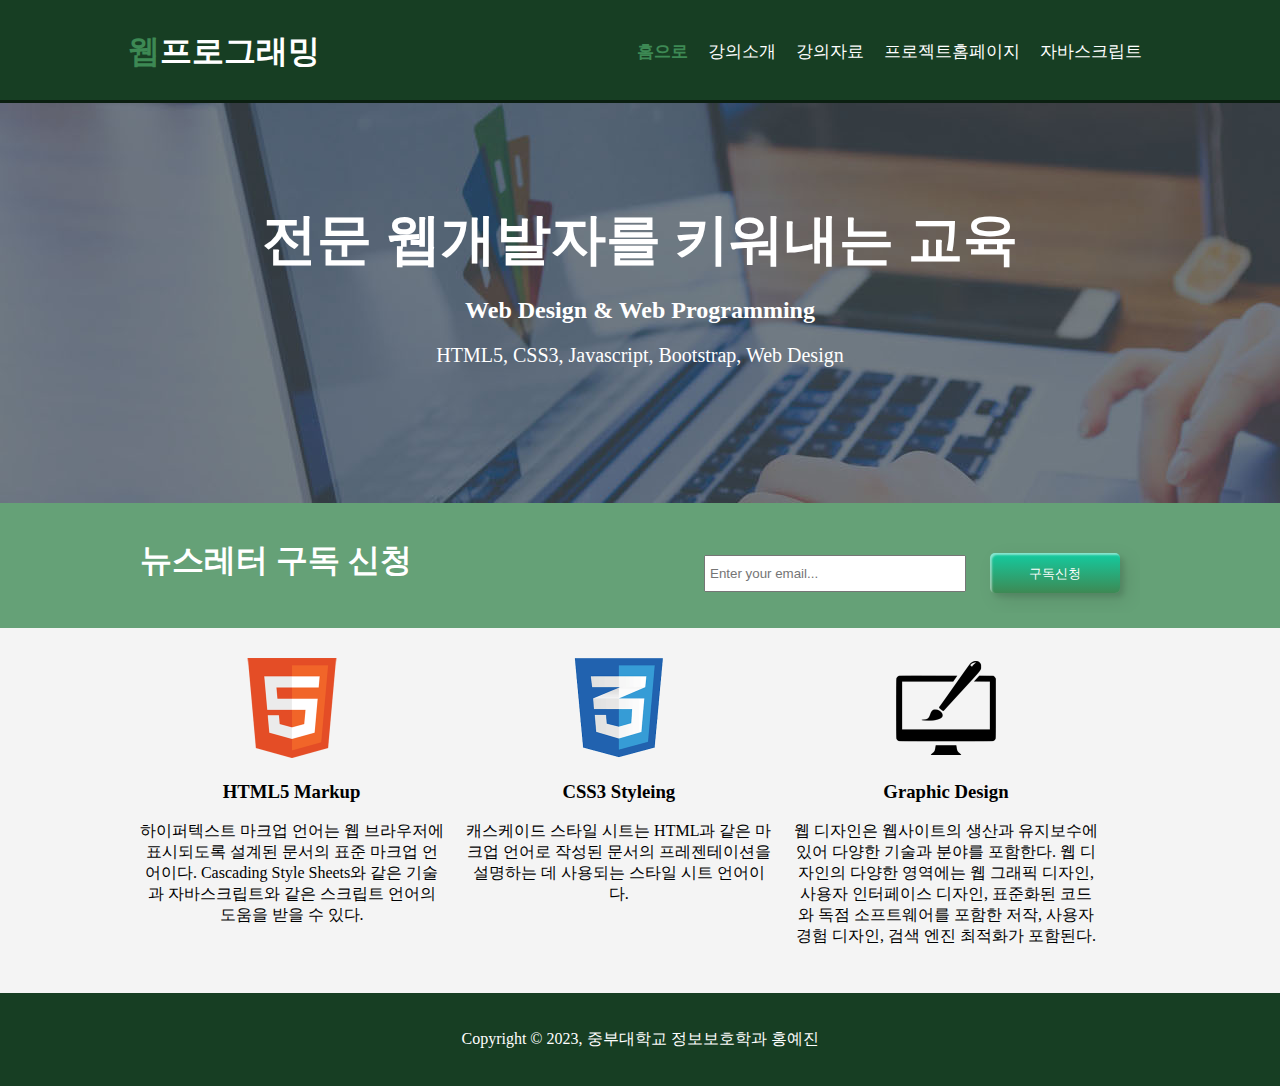
<file: index.html>
<!DOCTYPE html>
<html lang="en">
  <head>
    <meta charset="UTF-8" />
    <meta http-equiv="X-UA-Compatible" content="IE=edge" />
    <meta name="viewport" content="width=device-width, initial-scale=1.0" />
    <meta
      name="keywords"
      content="HTML5, CSS3, Javascript, Web design, 웹디자인"
    />
    <meta name="description" content="웹서비스 구현" />
    <meta name="author" content="Yaejin Hong, 홍예진" />
    <title>웹프로그래밍 | 홈</title>
    <link rel="stylesheet" href="./css/style.css" />
  </head>

  <body>
    <header>
      <div class="container">
        <div id="branding">
          <h1><span class="highlight">웹</span>프로그래밍</h1>
        </div>
        <nav>
          <ul>
            <li class="current"><a href="index.html">홈으로</a></li>
            <li><a href="about.html">강의소개</a></li>
            <li><a href="ppt.html">강의자료</a></li>
            <li><a href="student.html">프로젝트홈페이지</a></li>
            <li><a href="js.html">자바스크립트</a></li>
          </ul>
        </nav>
      </div>
    </header>

    <section id="showcase">
      <div class="container">
        <h1>전문 웹개발자를 키워내는 교육</h1>
        <h2>Web Design & Web Programming</h2>
        <p>HTML5, CSS3, Javascript, Bootstrap, Web Design</p>
      </div>
    </section>

    <section id="newsletter">
      <div class="container">
        <h1>뉴스레터 구독 신청</h1>
        <form>
          <input type="email" placeholder="Enter your email..." />
          <button type="submit" class="custom-btn btn-3">
            <span>구독신청</span>
          </button>
        </form>
      </div>
    </section>

    <section id="boxes">
      <div class="container">
        <div class="box">
          <img src="./image/logo_html.png" />
          <h3>HTML5 Markup</h3>
          <p>
            하이퍼텍스트 마크업 언어는 웹 브라우저에 표시되도록 설계된 문서의
            표준 마크업 언어이다. Cascading Style Sheets와 같은 기술과
            자바스크립트와 같은 스크립트 언어의 도움을 받을 수 있다.
          </p>
        </div>
        <div class="box">
          <img src="./image/logo_css.png" />
          <h3>CSS3 Styleing</h3>
          <p>
            캐스케이드 스타일 시트는 HTML과 같은 마크업 언어로 작성된 문서의
            프레젠테이션을 설명하는 데 사용되는 스타일 시트 언어이다.
          </p>
        </div>
        <div class="box">
          <img src="./image/logo_brush.png" />
          <h3>Graphic Design</h3>
          <p>
            웹 디자인은 웹사이트의 생산과 유지보수에 있어 다양한 기술과 분야를
            포함한다. 웹 디자인의 다양한 영역에는 웹 그래픽 디자인, 사용자
            인터페이스 디자인, 표준화된 코드와 독점 소프트웨어를 포함한 저작,
            사용자 경험 디자인, 검색 엔진 최적화가 포함된다.
          </p>
        </div>
      </div>
    </section>

    <footer>
      <p>Copyright &copy; 2023, 중부대학교 정보보호학과 홍예진</p>
    </footer>
  </body>
</html>
</file>
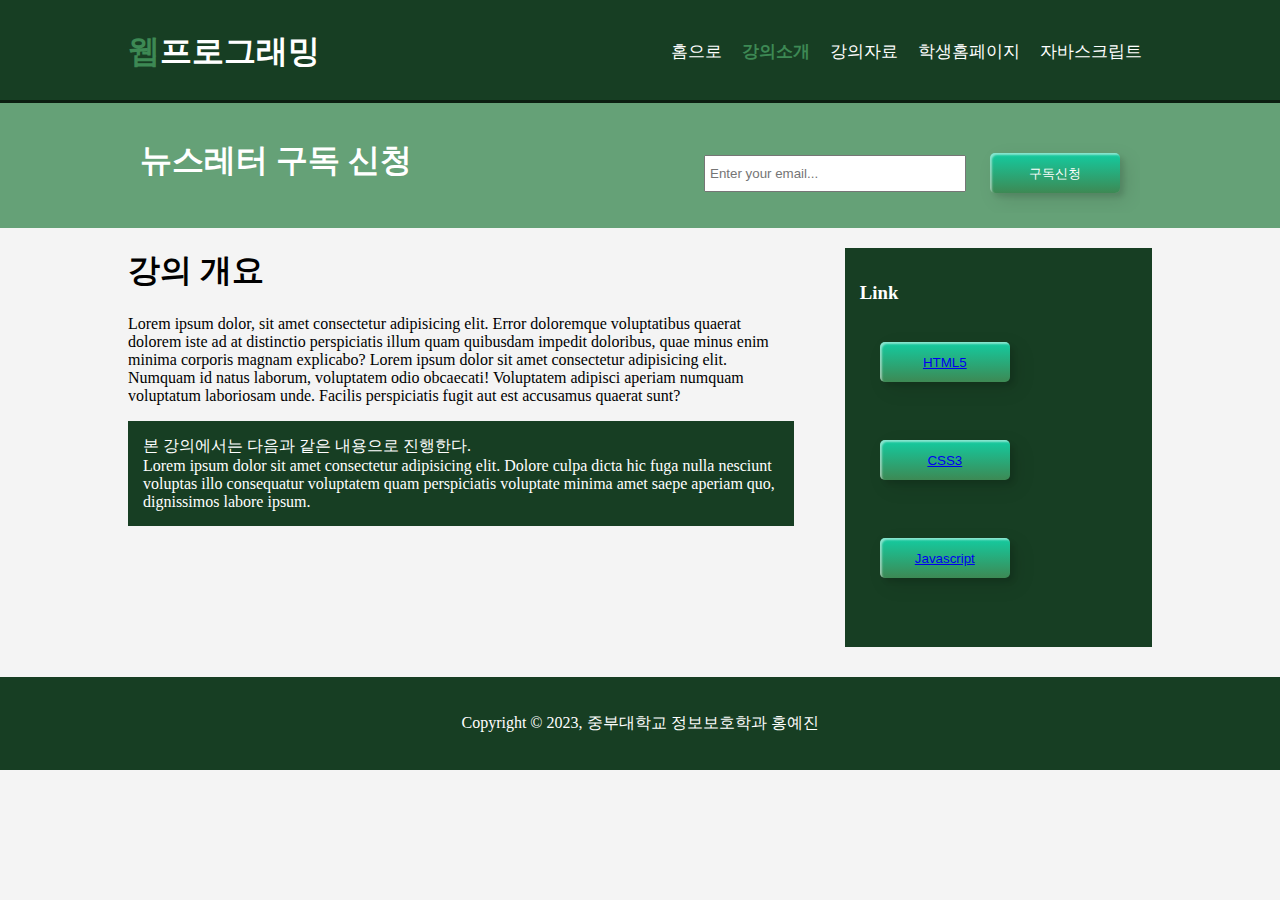
<file: about.html>
<!DOCTYPE html>
<html lang="en">
  <head>
    <meta charset="UTF-8" />
    <meta http-equiv="X-UA-Compatible" content="IE=edge" />
    <meta name="viewport" content="width=device-width, initial-scale=1.0" />
    <meta
      name="keywords"
      content="HTML5, CSS3, Javascript, Web design, 웹디자인"
    />
    <meta name="description" content="멋진 웹서비스를 구현합니다." />
    <meta name="author" content="Yaejin Hong, 홍예진" />
    <title>웹프로그래밍 | 강의소개</title>
    <link rel="stylesheet" href="./css/style.css" />
  </head>

  <body>
    <header>
      <div class="container">
        <div id="branding">
          <h1><span class="highlight">웹</span>프로그래밍</h1>
        </div>
        <nav>
          <ul>
            <li><a href="index.html">홈으로</a></li>
            <li class="current"><a href="about.html">강의소개</a></li>
            <li><a href="ppt.html">강의자료</a></li>
            <li><a href="student.html">학생홈페이지</a></li>
            <li><a href="js.html">자바스크립트</a></li>
          </ul>
        </nav>
      </div>
    </header>

    <section id="newsletter">
      <div class="container">
        <h1>뉴스레터 구독 신청</h1>
        <form>
          <input type="email" placeholder="Enter your email..." />
          <button type="submit" class="custom-btn btn-3">
            <span>구독신청</span>
          </button>
        </form>
      </div>
    </section>

    <section id="main">
      <div class="container">
        <article id="main-col">
          <h1 class="page-title">강의 개요</h1>
          <p>
            Lorem ipsum dolor, sit amet consectetur adipisicing elit. Error
            doloremque voluptatibus quaerat dolorem iste ad at distinctio
            perspiciatis illum quam quibusdam impedit doloribus, quae minus enim
            minima corporis magnam explicabo? Lorem ipsum dolor sit amet
            consectetur adipisicing elit. Numquam id natus laborum, voluptatem
            odio obcaecati! Voluptatem adipisci aperiam numquam voluptatum
            laboriosam unde. Facilis perspiciatis fugit aut est accusamus
            quaerat sunt?
          </p>
          <p class="dark">
            본 강의에서는 다음과 같은 내용으로 진행한다. <br />
            Lorem ipsum dolor sit amet consectetur adipisicing elit. Dolore
            culpa dicta hic fuga nulla nesciunt voluptas illo consequatur
            voluptatem quam perspiciatis voluptate minima amet saepe aperiam
            quo, dignissimos labore ipsum.
          </p>
        </article>

        <aside id="sidebar">
          <div class="dark">
            <h3>Link</h3>
            <p>
              <button class="custom-btn btn-3">
                <span
                  ><a href="https://www.w3schools.com/html/default.asp"
                    >HTML5</a
                  ></span
                >
              </button>
              <br /><br />
              <button class="custom-btn btn-3">
                <span
                  ><a href="https://www.w3schools.com/css/default.asp"
                    >CSS3</a
                  ></span
                >
              </button>
              <br /><br />
              <button class="custom-btn btn-3">
                <span
                  ><a href="https://www.w3schools.com/js/default.asp"
                    >Javascript</a
                  ></span
                >
              </button>
              <br /><br />
            </p>
          </div>
        </aside>
      </div>
    </section>

    <footer>
      <p>Copyright &copy; 2023, 중부대학교 정보보호학과 홍예진</p>
    </footer>
  </body>
</html>
</file>
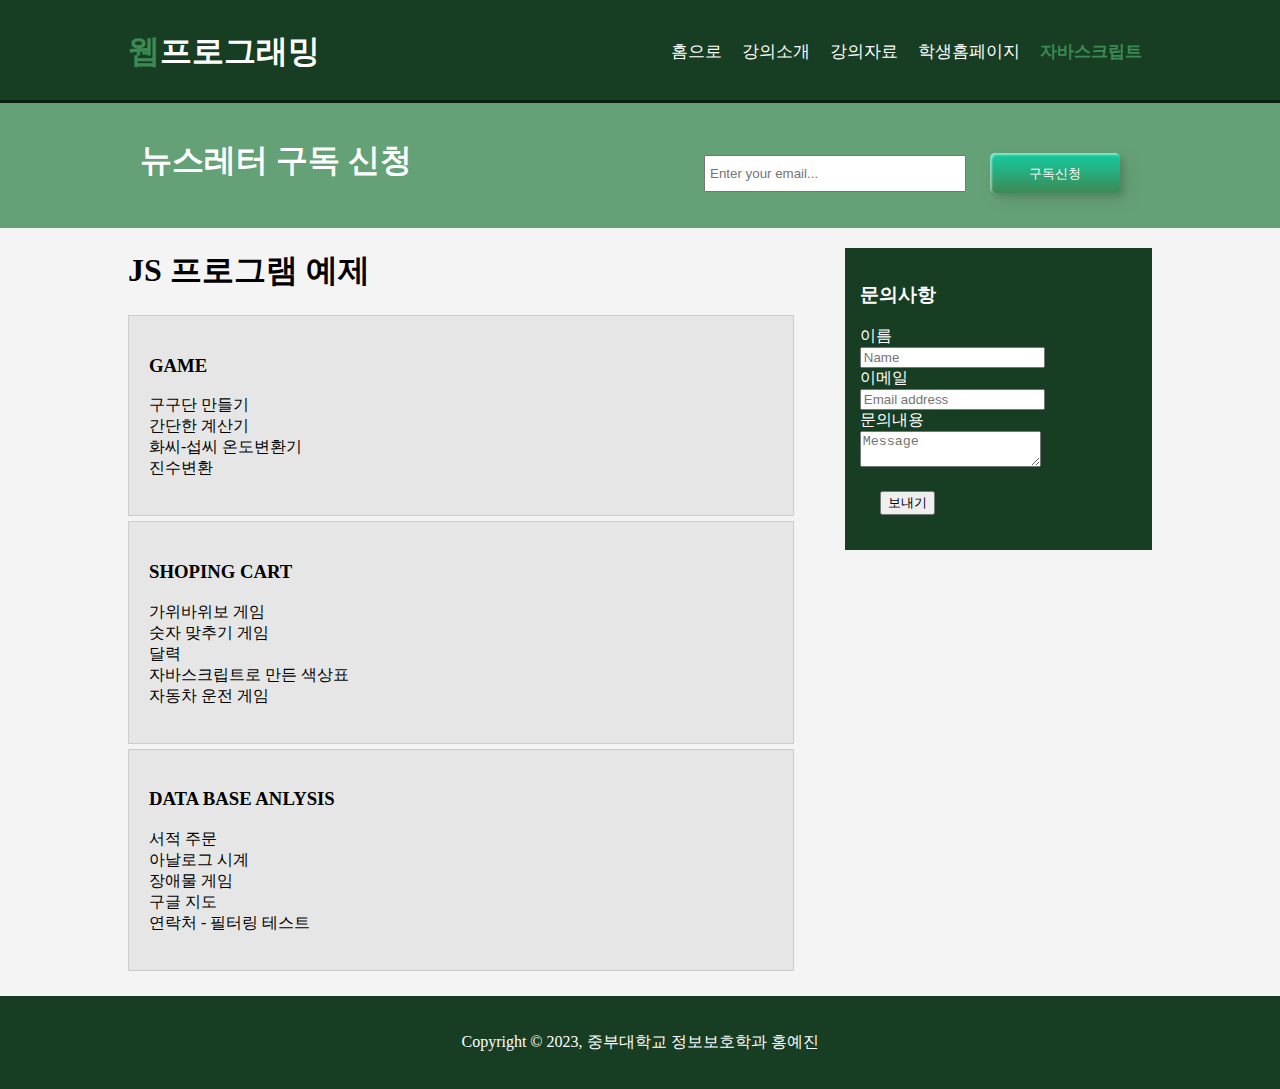
<file: js.html>
<!DOCTYPE html>
<html lang="en">
  <head>
    <meta charset="UTF-8" />
    <meta http-equiv="X-UA-Compatible" content="IE=edge" />
    <meta name="viewport" content="width=device-width, initial-scale=1.0" />
    <meta
      name="keywords"
      content="HTML5, CSS3, Javascript, Web design, 웹디자인"
    />
    <meta name="description" content="멋진 웹서비스를 구현합니다." />
    <meta name="author" content="Yaejin Hong, 홍예진" />
    <title>웹프로그래밍 | 자바스크립트</title>
    <link rel="stylesheet" href="./css/style.css" />
  </head>

  <body>
    <header>
      <div class="container">
        <div id="branding">
          <h1><span class="highlight">웹</span>프로그래밍</h1>
        </div>
        <nav>
          <ul>
            <li><a href="index.html">홈으로</a></li>
            <li><a href="about.html">강의소개</a></li>
            <li><a href="ppt.html">강의자료</a></li>
            <li><a href="student.html">학생홈페이지</a></li>
            <li class="current"><a href="js.html">자바스크립트</a></li>
          </ul>
        </nav>
      </div>
    </header>

    <section id="newsletter">
      <div class="container">
        <h1>뉴스레터 구독 신청</h1>
        <form>
          <input type="email" placeholder="Enter your email..." />
          <button type="submit" class="custom-btn btn-3">
            <span>구독신청</span>
          </button>
        </form>
      </div>
    </section>

    <section id="main">
      <div class="container">
        <article id="main-col">
          <h1 class="page-title">JS 프로그램 예제</h1>
          <ul id="service">
            <li>
              <h3>GAME</h3>
              <p>
                구구단 만들기 <br />
                간단한 계산기 <br />
                화씨-섭씨 온도변환기 <br />
                진수변환 <br />
              </p>
            </li>
            <li>
              <h3>SHOPING CART</h3>
              <p>
                가위바위보 게임 <br />
                숫자 맞추기 게임 <br />
                달력 <br />
                자바스크립트로 만든 색상표 <br />
                자동차 운전 게임 <br />
              </p>
            </li>
            <li>
              <h3>DATA BASE ANLYSIS</h3>
              <p>
                서적 주문 <br />
                아날로그 시계 <br />
                장애물 게임 <br />
                구글 지도 <br />
                연락처 - 필터링 테스트 <br />
              </p>
            </li>
          </ul>
        </article>

        <aside id="sidebar">
          <div class="dark">
            <h3>문의사항</h3>
            <form class="quote">
              <div>
                <label for="">이름</label> <br />
                <input type="text" placeholder="Name" />
              </div>
              <div>
                <label for="">이메일</label> <br />
                <input type="email" placeholder="Email address" />
              </div>
              <div>
                <label for="">문의내용</label> <br />
                <textarea placeholder="Message"></textarea>
              </div>
              <button type="submit" class="button_1">보내기</button>
            </form>
          </div>
        </aside>
      </div>
    </section>

    <footer>
      <p>Copyright &copy; 2023, 중부대학교 정보보호학과 홍예진</p>
    </footer>
  </body>
</html>
</file>
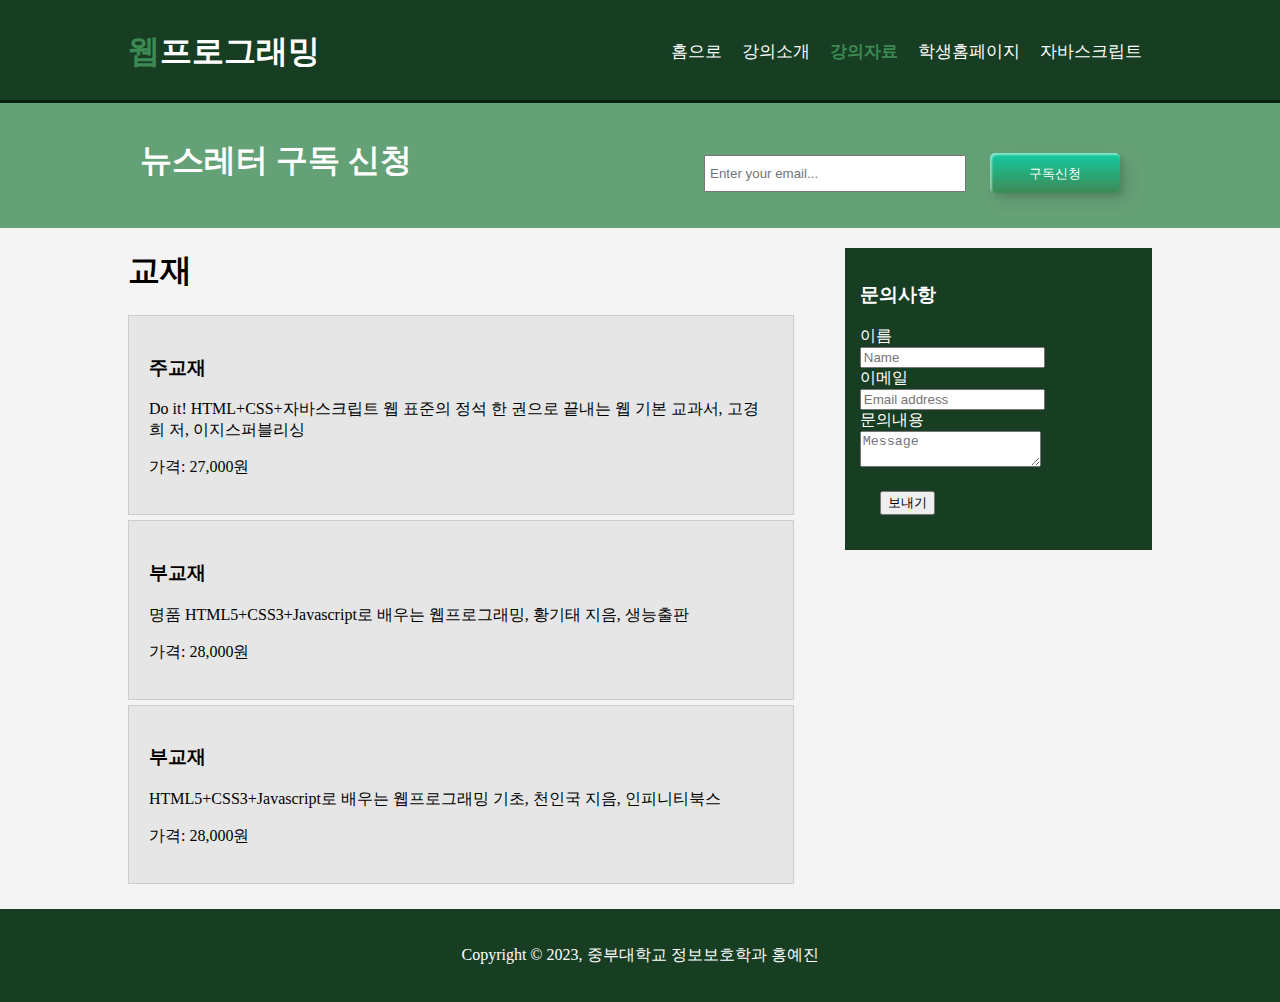
<file: ppt.html>
<!DOCTYPE html>
<html lang="en">
  <head>
    <meta charset="UTF-8" />
    <meta http-equiv="X-UA-Compatible" content="IE=edge" />
    <meta name="viewport" content="width=device-width, initial-scale=1.0" />
    <meta
      name="keywords"
      content="HTML5, CSS3, Javascript, Web design, 웹디자인"
    />
    <meta name="description" content="멋진 웹서비스를 구현합니다." />
    <meta name="author" content="Yaejin Hong, 홍예진" />
    <title>웹프로그래밍 | 강의자료</title>
    <link rel="stylesheet" href="./css/style.css" />
  </head>

  <body>
    <header>
      <div class="container">
        <div id="branding">
          <h1><span class="highlight">웹</span>프로그래밍</h1>
        </div>
        <nav>
          <ul>
            <li><a href="index.html">홈으로</a></li>
            <li><a href="about.html">강의소개</a></li>
            <li class="current"><a href="ppt.html">강의자료</a></li>
            <li><a href="student.html">학생홈페이지</a></li>
            <li><a href="js.html">자바스크립트</a></li>
          </ul>
        </nav>
      </div>
    </header>

    <section id="newsletter">
      <div class="container">
        <h1>뉴스레터 구독 신청</h1>
        <form>
          <input type="email" placeholder="Enter your email..." />
          <button type="submit" class="custom-btn btn-3">
            <span>구독신청</span>
          </button>
        </form>
      </div>
    </section>

    <section id="main">
      <div class="container">
        <article id="main-col">
          <h1 class="page-title">교재</h1>
          <ul id="service">
            <li>
              <h3>주교재</h3>
              <p>
                Do it! HTML+CSS+자바스크립트 웹 표준의 정석 한 권으로 끝내는 웹
                기본 교과서, 고경희 저, 이지스퍼블리싱
              </p>
              <p>가격: 27,000원</p>
            </li>
            <li>
              <h3>부교재</h3>
              <p>
                명품 HTML5+CSS3+Javascript로 배우는 웹프로그래밍, 황기태 지음,
                생능출판
              </p>
              <p>가격: 28,000원</p>
            </li>
            <li>
              <h3>부교재</h3>
              <p>
                HTML5+CSS3+Javascript로 배우는 웹프로그래밍 기초, 천인국 지음,
                인피니티북스
              </p>
              <p>가격: 28,000원</p>
            </li>
          </ul>
        </article>

        <aside id="sidebar">
          <div class="dark">
            <h3>문의사항</h3>
            <form class="quote">
              <div>
                <label for="">이름</label> <br />
                <input type="text" placeholder="Name" />
              </div>
              <div>
                <label for="">이메일</label> <br />
                <input type="email" placeholder="Email address" />
              </div>
              <div>
                <label for="">문의내용</label> <br />
                <textarea placeholder="Message"></textarea>
              </div>
              <button type="submit" class="button_1">보내기</button>
            </form>
          </div>
        </aside>
      </div>
    </section>

    <footer>
      <p>Copyright &copy; 2023, 중부대학교 정보보호학과 홍예진</p>
    </footer>
  </body>
</html>
</file>
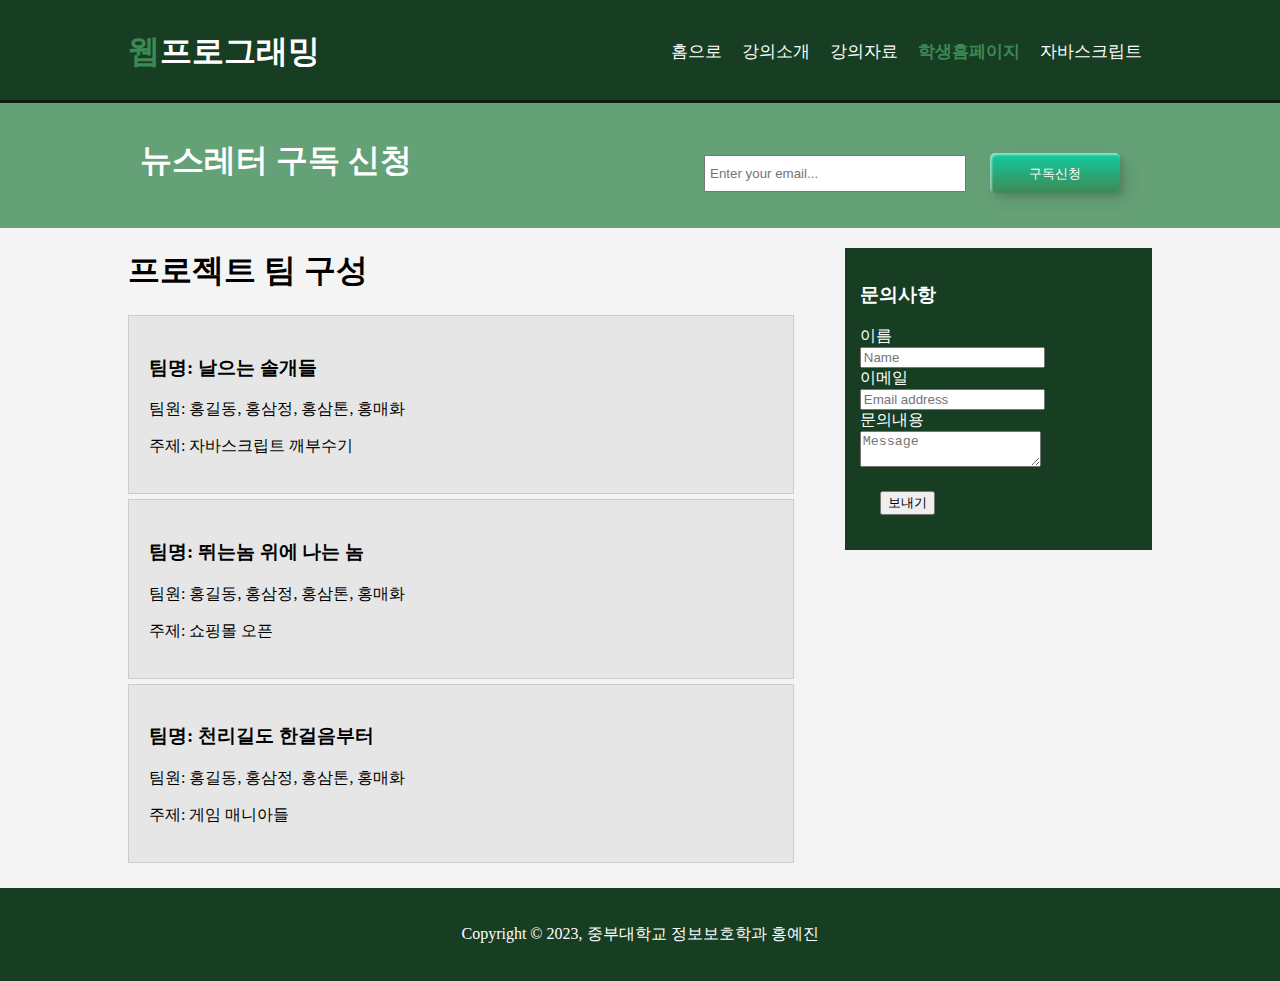
<file: student.html>
<!DOCTYPE html>
<html lang="en">
  <head>
    <meta charset="UTF-8" />
    <meta http-equiv="X-UA-Compatible" content="IE=edge" />
    <meta name="viewport" content="width=device-width, initial-scale=1.0" />
    <meta
      name="keywords"
      content="HTML5, CSS3, Javascript, Web design, 웹디자인"
    />
    <meta name="description" content="멋진 웹서비스를 구현합니다." />
    <meta name="author" content="Yaejin Hong, 홍예진" />
    <title>웹프로그래밍 | 학생홈페이지</title>
    <link rel="stylesheet" href="./css/style.css" />
  </head>

  <body>
    <header>
      <div class="container">
        <div id="branding">
          <h1><span class="highlight">웹</span>프로그래밍</h1>
        </div>
        <nav>
          <ul>
            <li><a href="index.html">홈으로</a></li>
            <li><a href="about.html">강의소개</a></li>
            <li><a href="ppt.html">강의자료</a></li>
            <li class="current"><a href="student.html">학생홈페이지</a></li>
            <li><a href="js.html">자바스크립트</a></li>
          </ul>
        </nav>
      </div>
    </header>

    <section id="newsletter">
      <div class="container">
        <h1>뉴스레터 구독 신청</h1>
        <form>
          <input type="email" placeholder="Enter your email..." />
          <button type="submit" class="custom-btn btn-3">
            <span>구독신청</span>
          </button>
        </form>
      </div>
    </section>

    <section id="main">
      <div class="container">
        <article id="main-col">
          <h1 class="page-title">프로젝트 팀 구성</h1>
          <ul id="service">
            <li>
              <h3>팀명: 날으는 솔개들</h3>
              <p>팀원: 홍길동, 홍삼정, 홍삼톤, 홍매화</p>
              <p>주제: 자바스크립트 깨부수기</p>
            </li>
            <li>
              <h3>팀명: 뛰는놈 위에 나는 놈</h3>
              <p>팀원: 홍길동, 홍삼정, 홍삼톤, 홍매화</p>
              <p>주제: 쇼핑몰 오픈</p>
            </li>
            <li>
              <h3>팀명: 천리길도 한걸음부터</h3>
              <p>팀원: 홍길동, 홍삼정, 홍삼톤, 홍매화</p>
              <p>주제: 게임 매니아들</p>
            </li>
          </ul>
        </article>

        <aside id="sidebar">
          <div class="dark">
            <h3>문의사항</h3>
            <form class="quote">
              <div>
                <label for="">이름</label> <br />
                <input type="text" placeholder="Name" />
              </div>
              <div>
                <label for="">이메일</label> <br />
                <input type="email" placeholder="Email address" />
              </div>
              <div>
                <label for="">문의내용</label> <br />
                <textarea placeholder="Message"></textarea>
              </div>
              <button type="submit" class="button_1">보내기</button>
            </form>
          </div>
        </aside>
      </div>
    </section>

    <footer>
      <p>Copyright &copy; 2023, 중부대학교 정보보호학과 홍예진</p>
    </footer>
  </body>
</html>
</file>
<file: css/style.css>
body {
  font: Arial, Helvetica, sans-serif;
  padding: 0;
  margin: 0;
  background-color: #f4f4f4;
}

.container {
  width: 80%;
  margin: auto;
  overflow: hidden;
}

ul {
  margin: 0;
  padding: 0;
}

.dark {
  padding: 15px;
  background-color: #173e23;
  color: white;
  margin-top: 10px;
  margin-bottom: 10px;
}

/* Header  */
header {
  background-color: #173e23;
  color: white;
  padding-top: 30px;
  min-height: 70px;
  border-bottom: #0b1f11 3px solid;
}

header a {
  color: white;
  text-decoration: none;
  font-size: 17px;
}

header li {
  display: inline;
  padding: 0 10px;
  float: left;
}

header #branding {
  float: left;
}

header #branding h1 {
  margin: 0;
}

header nav {
  float: right;
  margin-top: 10px;
}

/*클릭된 헤더의 하이라이트 글씨*/
header .highlight,
header .current a {
  color: #3d8954;
  font-weight: bold;
}

/*호버=마우스가 위에 올라간 상태*/
header a:hover {
  border-bottom: #13cca1 2px dashed;
  color: #aaaaaa;
  font-weight: bold;
}

/* Showcase */
#showcase {
  min-height: 400px;
  background: url('../image/showcase.jpg') no-repeat 0 -400px;
  text-align: center; /*문자 정렬*/
  color: white;
}

#showcase h1 {
  margin-top: 100px;
  font-size: 55px;
  margin-bottom: 10px;
}

#showcase p {
  font-size: 20px;
}

/* Newsletter */

#newsletter {
  background-color: #65a177;
  padding: 15px;
  color: white;
}

#newsletter h1 {
  float: left;
}

#newsletter form {
  float: right;
  margin-top: 15px;
}

#newsletter input[type='email'] {
  padding: 4px;
  height: 25px;
  width: 250px;
}

/*버튼 제작 중*/
button {
  margin: 20px;
}
.custom-btn {
  width: 130px;
  height: 40px;
  color: #fff;
  border-radius: 5px;
  padding: 10px 25px;
  font-family: 'Lato', sans-serif;
  font-weight: 500;
  background: transparent;
  cursor: pointer;
  transition: all 0.3s ease;
  position: relative;
  display: inline-block;
  box-shadow: inset 2px 2px 2px 0px rgba(255, 255, 255, 0.5),
    7px 7px 20px 0px rgba(0, 0, 0, 0.1), 4px 4px 5px 0px rgba(0, 0, 0, 0.1);
  outline: none;
}

.btn-3 {
  background: #3d8954;
  background: linear-gradient(0deg, #3d8954 0%, #13cca1 100%);
  width: 130px;
  height: 40px;
  line-height: 42px;
  padding: 0;
  border: none;
}
.btn-3 span {
  position: relative;
  display: block;
  width: 100%;
  height: 100%;
}
.btn-3:before,
.btn-3:after {
  position: absolute;
  content: '';
  right: 0;
  top: 0;
  background: #13cca1;
  transition: all 0.3s ease;
}
.btn-3:before {
  height: 0%;
  width: 2px;
}
.btn-3:after {
  width: 0%;
  height: 2px;
}
.btn-3:hover {
  background: transparent;
  box-shadow: none;
}
.btn-3:hover:before {
  height: 100%;
}
.btn-3:hover:after {
  width: 100%;
}
.btn-3 span:hover {
  color: #13cca1;
}
.btn-3 span:before,
.btn-3 span:after {
  position: absolute;
  content: '';
  left: 0;
  bottom: 0;
  background: #13cca1;
  transition: all 0.3s ease;
}
.btn-3 span:before {
  width: 2px;
  height: 0%;
}
.btn-3 span:after {
  width: 0%;
  height: 2px;
}
.btn-3 span:hover:before {
  height: 100%;
}
.btn-3 span:hover:after {
  width: 100%;
}

/* Boxes */
/*아래의 박스*/

#boxes {
  margin-top: 20px;
}

#boxes .box {
  float: left;
  text-align: center;
  width: 30%;
  padding: 10px;
}

#boxes .box img {
  width: 100px;
}

/* Sidebar */
aside#sidebar {
  float: right;
  width: 30%;
  margin-top: 10px;
}

/* Main-col */
article#main-col {
  float: left;
  width: 65%;
}

/* Service */
ul#service li {
  list-style: none;
  padding: 20px;
  border: #cccccc solid 1px;
  background-color: #e6e6e6;
  margin-bottom: 5px;
}

/* Footer */
footer {
  padding: 20px;
  margin-top: 20px;
  color: white;
  background-color: #173e23;
  text-align: center;
}

/* Media Quaries  */
@media (max-width: 768px) {
  header #branding,
  header nav,
  header nav li,
  #newsletter h1,
  #newsletter form,
  #boxes .box,
  article#main-col,
  aside#sidebar {
    float: none;
    text-align: center;
    width: 100%;
  }

  #showcase h1 {
    margin-top: 30px;
    font-size: 35px;
    margin-bottom: 10px;
  }

  header {
    padding-bottom: 20px;
  }

  #newsletter button,
  .quote button,
  header li {
    display: block;
    width: 100%;
  }

  #newsletter form input[type='email'],
  .quote input,
  .quote textarea {
    width: 100%;
    margin-bottom: 5px;
  }
}
</file>
